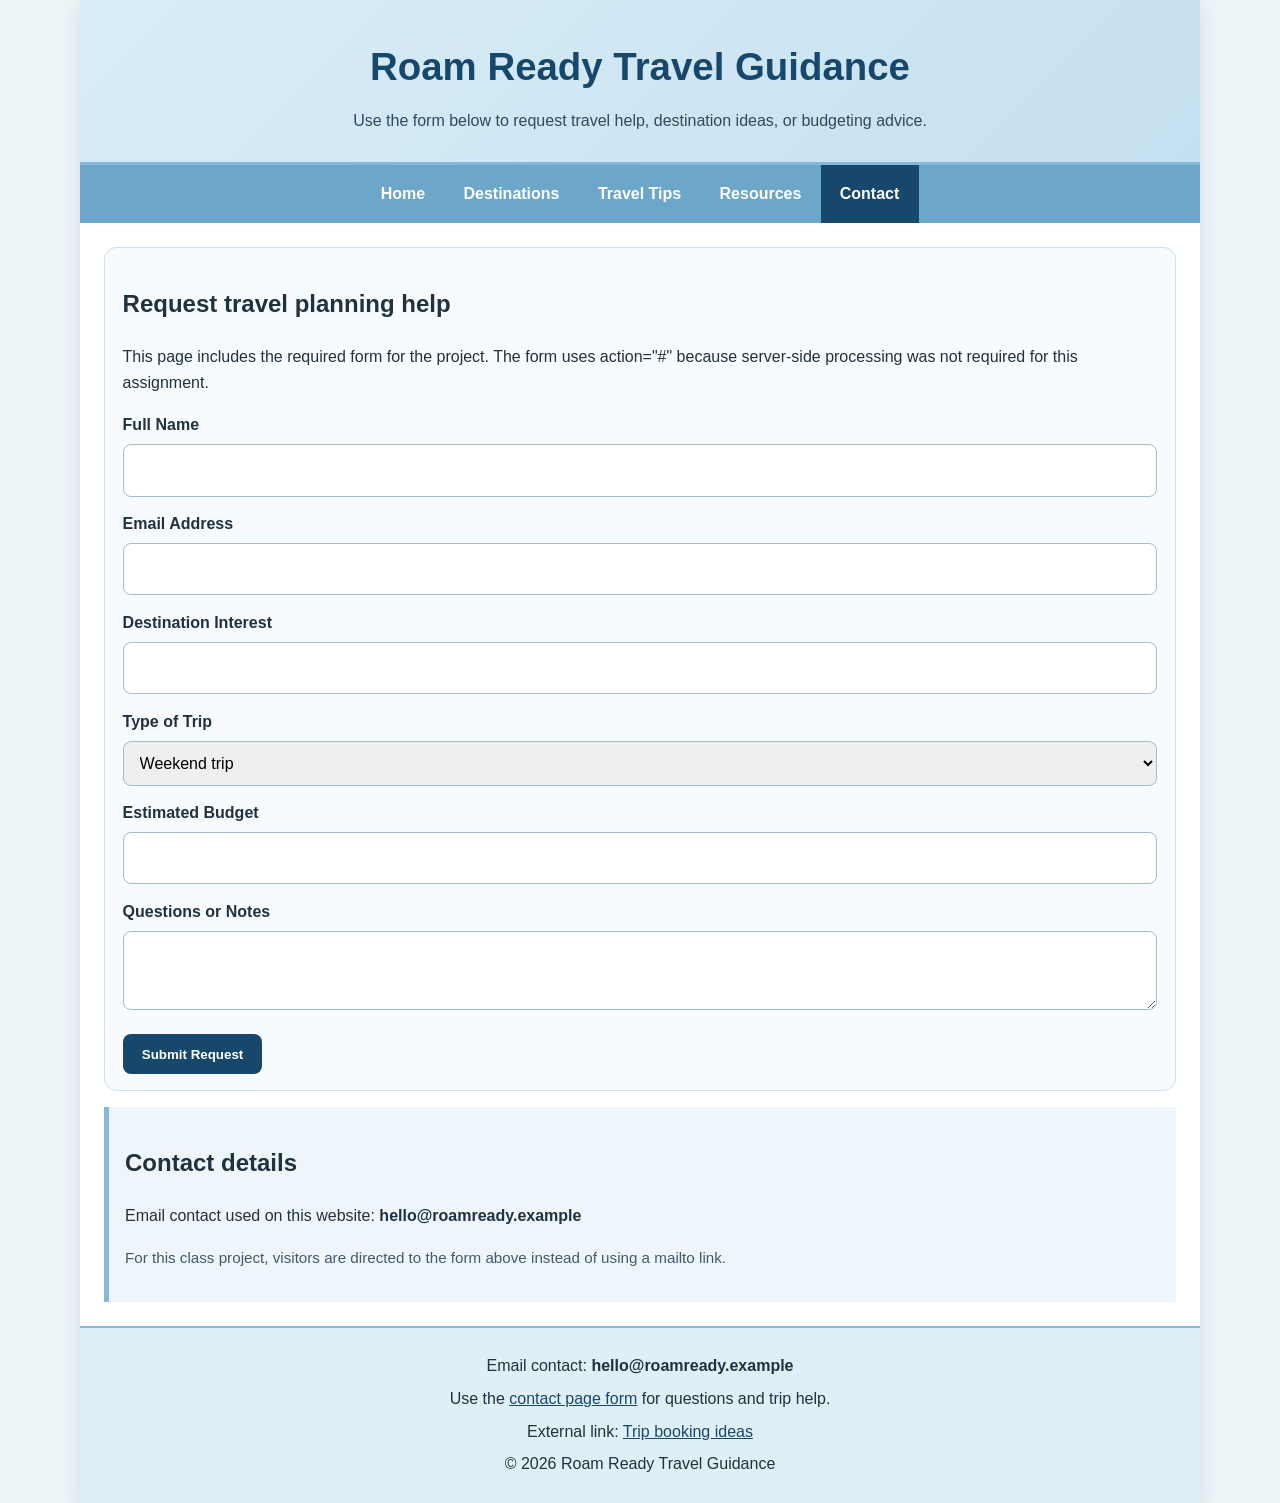
<file: contact.html>
<!DOCTYPE html>
<html lang="en">
<!-- Google tag (gtag.js) -->
<script async src="https://www.googletagmanager.com/gtag/js?id=G-H7M8G07XND"></script>
<script>
  window.dataLayer = window.dataLayer || [];
  function gtag(){dataLayer.push(arguments);}
  gtag('js', new Date());

  gtag('config', 'G-H7M8G07XND');
</script>
<head>
  <meta charset="utf-8" />
  <meta name="viewport" content="width=device-width, initial-scale=1.0" />
  <meta name="description" content="Contact Roam Ready using a travel planning form with multiple fields for questions, destination interest, and budget notes." />
  <meta name="keywords" content="contact form, travel questions, trip planning form, travel help" />
  <meta name="author" content="Jalen Artiles" />
  <title>Roam Ready Travel Guidance | Contact</title>
  <link rel="stylesheet" href="styles.css" />
</head>
<body>
  <a class="skip-link" href="#maincontent">Skip to main content</a>
  <div id="wrapper">
    <header>
      <h1 class="logo-title">Roam Ready Travel Guidance</h1>
      <p class="tagline">Use the form below to request travel help, destination ideas, or budgeting advice.</p>
    </header>

    <nav aria-label="Main navigation">
      <ul>
        <li><a href="index.html">Home</a></li>
        <li><a href="destinations.html">Destinations</a></li>
        <li><a href="tips.html">Travel Tips</a></li>
        <li><a href="resources.html">Resources</a></li>
        <li><a class="active" aria-current="page" href="contact.html">Contact</a></li>
      </ul>
    </nav>

    <main id="maincontent">
      <section class="form-panel">
        <h2>Request travel planning help</h2>
        <p>
          This page includes the required form for the project. The form uses action="#" because server-side processing was not required for this assignment.
        </p>

        <form action="#" method="post">
          <label for="fullname">Full Name</label>
          <input type="text" id="fullname" name="fullname" required />

          <label for="email">Email Address</label>
          <input type="email" id="email" name="email" required />

          <label for="destination">Destination Interest</label>
          <input type="text" id="destination" name="destination" />

          <label for="triptype">Type of Trip</label>
          <select id="triptype" name="triptype">
            <option>Weekend trip</option>
            <option>Budget travel</option>
            <option>International trip</option>
            <option>Family vacation</option>
          </select>

          <label for="budget">Estimated Budget</label>
          <input type="text" id="budget" name="budget" />

          <label for="message">Questions or Notes</label>
          <textarea id="message" name="message"></textarea>

          <button type="submit">Submit Request</button>
        </form>
      </section>

      <section class="address-box">
        <h2>Contact details</h2>
        <p>Email contact used on this website: <strong>hello@roamready.example</strong></p>
        <p class="small-note">For this class project, visitors are directed to the form above instead of using a mailto link.</p>
      </section>
    </main>

    <footer>
      <p>Email contact: <strong>hello@roamready.example</strong></p>
      <p>Use the <a href="contact.html">contact page form</a> for questions and trip help.</p>
      <p>External link: <a href="https://www.expedia.com/" target="_blank" rel="noopener noreferrer">Trip booking ideas</a></p>
      <p>&copy; 2026 Roam Ready Travel Guidance</p>
    </footer>
  </div>
</body>
</html>
</file>
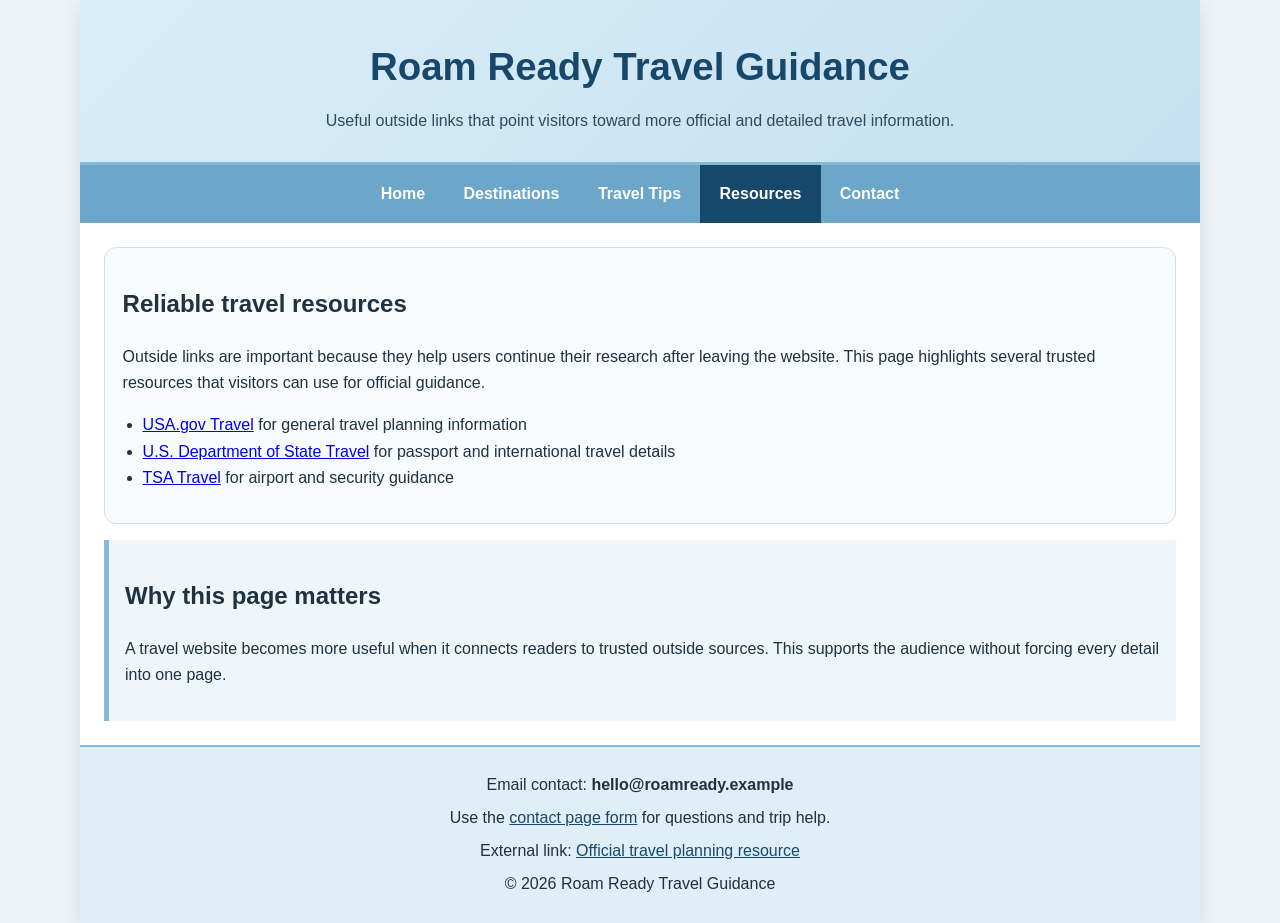
<file: resources.html>
<!DOCTYPE html>
<html lang="en">
<!-- Google tag (gtag.js) -->
<script async src="https://www.googletagmanager.com/gtag/js?id=G-H7M8G07XND"></script>
<script>
  window.dataLayer = window.dataLayer || [];
  function gtag(){dataLayer.push(arguments);}
  gtag('js', new Date());

  gtag('config', 'G-H7M8G07XND');
</script>
<head>
  <meta charset="utf-8" />
  <meta name="viewport" content="width=device-width, initial-scale=1.0" />
  <meta name="description" content="Find outside travel resources that help visitors check documents, airport guidance, and official travel information." />
  <meta name="keywords" content="travel resources, official travel links, airport advice, travel documents" />
  <meta name="author" content="Jalen Artiles" />
  <title>Roam Ready Travel Guidance | Resources</title>
  <link rel="stylesheet" href="styles.css" />
</head>
<body>
  <a class="skip-link" href="#maincontent">Skip to main content</a>
  <div id="wrapper">
    <header>
      <h1 class="logo-title">Roam Ready Travel Guidance</h1>
      <p class="tagline">Useful outside links that point visitors toward more official and detailed travel information.</p>
    </header>

    <nav aria-label="Main navigation">
      <ul>
        <li><a href="index.html">Home</a></li>
        <li><a href="destinations.html">Destinations</a></li>
        <li><a href="tips.html">Travel Tips</a></li>
        <li><a class="active" aria-current="page" href="resources.html">Resources</a></li>
        <li><a href="contact.html">Contact</a></li>
      </ul>
    </nav>

    <main id="maincontent">
      <section class="resources-panel">
        <h2>Reliable travel resources</h2>
        <p>
          Outside links are important because they help users continue their research after leaving the website. This page highlights several trusted resources that visitors can use for official guidance.
        </p>
        <ul class="checklist">
          <li><a href="https://www.usa.gov/travel" target="_blank" rel="noopener noreferrer">USA.gov Travel</a> for general travel planning information</li>
          <li><a href="https://travel.state.gov/" target="_blank" rel="noopener noreferrer">U.S. Department of State Travel</a> for passport and international travel details</li>
          <li><a href="https://www.tsa.gov/travel" target="_blank" rel="noopener noreferrer">TSA Travel</a> for airport and security guidance</li>
        </ul>
      </section>

      <section class="address-box">
        <h2>Why this page matters</h2>
        <p>
          A travel website becomes more useful when it connects readers to trusted outside sources. This supports the audience without forcing every detail into one page.
        </p>
      </section>
    </main>

    <footer>
      <p>Email contact: <strong>hello@roamready.example</strong></p>
      <p>Use the <a href="contact.html">contact page form</a> for questions and trip help.</p>
      <p>External link: <a href="https://www.usa.gov/travel" target="_blank" rel="noopener noreferrer">Official travel planning resource</a></p>
      <p>&copy; 2026 Roam Ready Travel Guidance</p>
    </footer>
  </div>
</body>
</html>
</file>
<file: styles.css>
html {
  scroll-behavior: smooth;
}

body {
  margin: 0;
  font-family: Arial, Helvetica, sans-serif;
  background: #edf4f8;
  color: #20313f;
  line-height: 1.65;
}

.skip-link {
  position: absolute;
  left: -9999px;
  top: 0;
}

.skip-link:focus {
  left: 1rem;
  top: 1rem;
  background: #0f4c81;
  color: #ffffff;
  padding: 0.75rem 1rem;
  z-index: 1000;
}

#wrapper {
  width: 92%;
  max-width: 1120px;
  margin: 0 auto;
  background: #ffffff;
  box-shadow: 0 6px 18px rgba(32, 49, 63, 0.12);
}

header {
  background: linear-gradient(135deg, #d9edf8, #c5e0f0);
  text-align: center;
  padding: 2.2rem 1rem 1.7rem;
  border-bottom: 3px solid #86b8d8;
}

.logo-title {
  margin: 0;
  color: #17486b;
  font-size: 2.4rem;
}

.tagline {
  margin: 0.6rem 0 0;
  color: #30495c;
}

nav {
  background: #6ca7ca;
}

nav ul {
  list-style: none;
  display: flex;
  justify-content: center;
  gap: 0;
  flex-wrap: wrap;
  margin: 0;
  padding: 0;
}

nav a {
  color: #ffffff;
  text-decoration: none;
  display: block;
  padding: 1rem 1.2rem;
  font-weight: bold;
}

nav a:hover,
nav a:focus,
nav a.active {
  background: #17486b;
  outline: none;
}

main {
  padding: 1.5rem;
}

.hero,
.two-column,
.feature-grid {
  display: flex;
  flex-wrap: wrap;
  gap: 1.5rem;
  align-items: stretch;
  margin-bottom: 2rem;
}

.hero {
  align-items: center;
}

.hero img,
.two-column img,
.card img {
  width: 100%;
  border-radius: 12px;
}

.hero img,
.two-column img {
  max-width: 470px;
}

.hero-text,
.panel,
.card,
.text-panel {
  flex: 1 1 280px;
}

.card,
.callout,
.form-panel,
.video-panel,
.table-panel,
.resources-panel {
  background: #f7fbfd;
  border: 1px solid #d0e0ea;
  border-radius: 12px;
  padding: 1rem 1.1rem;
}

.button-row {
  display: flex;
  flex-wrap: wrap;
  gap: 0.8rem;
  margin-top: 1rem;
}

.button {
  display: inline-block;
  background: #17486b;
  color: #ffffff;
  text-decoration: none;
  padding: 0.75rem 1rem;
  border-radius: 8px;
}

.button.secondary {
  background: #4e7e9d;
}

ul.checklist,
ol.checklist {
  padding-left: 1.25rem;
}

table {
  width: 100%;
  border-collapse: collapse;
  margin-top: 1rem;
}

th,
td {
  border: 2px solid #b8d3e4;
  padding: 0.8rem;
  text-align: left;
}

th {
  background: #dcecf6;
  color: #17486b;
}

tr:nth-child(even) {
  background: #f8fbfd;
}

label {
  display: block;
  font-weight: bold;
  margin-top: 0.9rem;
}

input,
select,
textarea {
  width: 100%;
  box-sizing: border-box;
  border: 1px solid #9ebed1;
  border-radius: 8px;
  padding: 0.75rem;
  margin-top: 0.35rem;
  font: inherit;
}

button {
  margin-top: 1rem;
  border: none;
  background: #17486b;
  color: #ffffff;
  border-radius: 8px;
  padding: 0.8rem 1.2rem;
  font-weight: bold;
  cursor: pointer;
}

a:focus,
button:focus,
input:focus,
select:focus,
textarea:focus {
  outline: 3px solid #ffbf47;
  outline-offset: 2px;
}

video {
  width: 100%;
  max-width: 760px;
  display: block;
  border-radius: 12px;
  margin: 1rem auto 0;
}

footer {
  background: #dfeef7;
  border-top: 2px solid #86b8d8;
  padding: 1.2rem;
}

footer p {
  margin: 0.4rem 0;
  text-align: center;
}

footer a {
  color: #17486b;
}

.address-box {
  background: #eef6fb;
  border-left: 5px solid #86b8d8;
  padding: 1rem;
  margin-top: 1rem;
}

.small-note {
  font-size: 0.95rem;
  color: #425a6b;
}

@media (max-width: 720px) {
  #wrapper {
    width: 96%;
  }

  .logo-title {
    font-size: 1.95rem;
  }

  main {
    padding: 1rem;
  }
}
</file>
